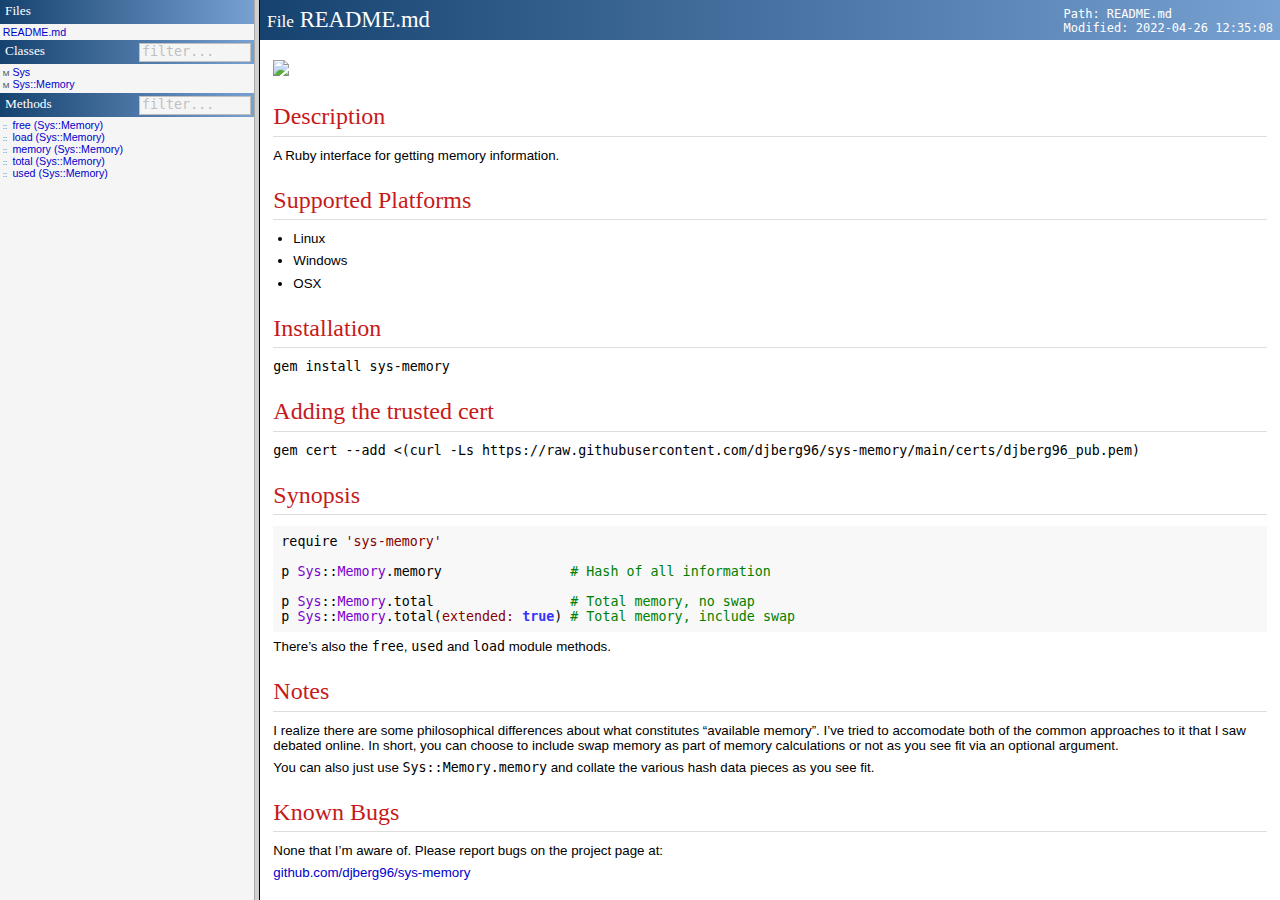
<file: html/index.html>
<!DOCTYPE html>
<html lang="en">
<head>
  <meta charset="UTF-8">
  <title>sys-memory</title>
</head>
<frameset cols="20%,*">
  <frame name="indexFrame" src="indexes.html">
  <frame name="mainFrame" src="files/README_md.html">
</frameset>
</html>
</file>
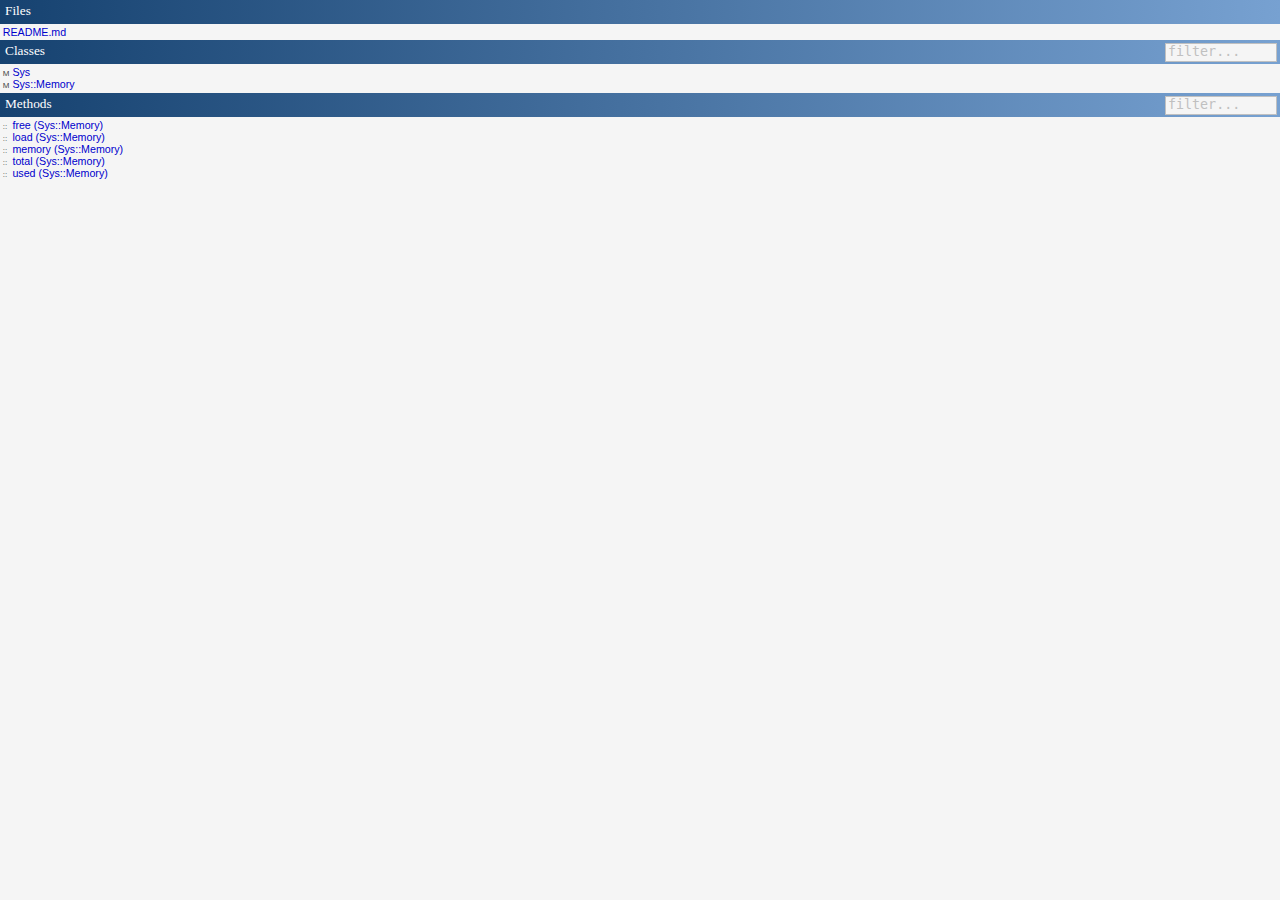
<file: html/indexes.html>
<!DOCTYPE html>
<html lang="en">
<head>
  <meta charset="UTF-8">
  <title>Index of Files,  Classes &amp; Methods in sys-memory</title>
  <link href="rdoc.css" rel="stylesheet">
  <script src="scripts/jquery.js" type="text/javascript"></script>
  <script src="scripts/jquery.quicksearch.js" type="text/javascript"></script>
  <script src="scripts/indexFrame.js" type="text/javascript"></script>
  <base target="mainFrame">
</head>
<body class="index">
  <div id="file-index">
    <div class="title">Files</div>
    <div class="entries">
    
      <p><a href="files/README_md.html">README.md</a></p>
    
    </div>
  </div>
  <div id="class-index">
    <div class="title">
      <span class="text">Classes </span><input type="text" value="" class="search-field">
    </div>
    <div class="entries">
      <p class="module">
        <span class="type">M</span><a href="classes/Sys.html">Sys</a>
      </p>
    
      <p class="module">
        <span class="type">M</span><a href="classes/Sys/Memory.html">Sys::Memory</a>
      </p>
    </div>
  </div>

  <div id="method-index">
    <div class="title">
      <span class="text">Methods </span><input type="text" value="" class="search-field">
    </div>
    <div class="entries">
    
      
      <p><span class="type">::</span><a href="classes/Sys/Memory.html#method-c-free">free (Sys::Memory)</a></p>
    
      
      <p><span class="type">::</span><a href="classes/Sys/Memory.html#method-c-load">load (Sys::Memory)</a></p>
    
      
      <p><span class="type">::</span><a href="classes/Sys/Memory.html#method-c-memory">memory (Sys::Memory)</a></p>
    
      
      <p><span class="type">::</span><a href="classes/Sys/Memory.html#method-c-total">total (Sys::Memory)</a></p>
    
      
      <p><span class="type">::</span><a href="classes/Sys/Memory.html#method-c-used">used (Sys::Memory)</a></p>
    
    </div>
  </div>

</body>
</html>
</file>
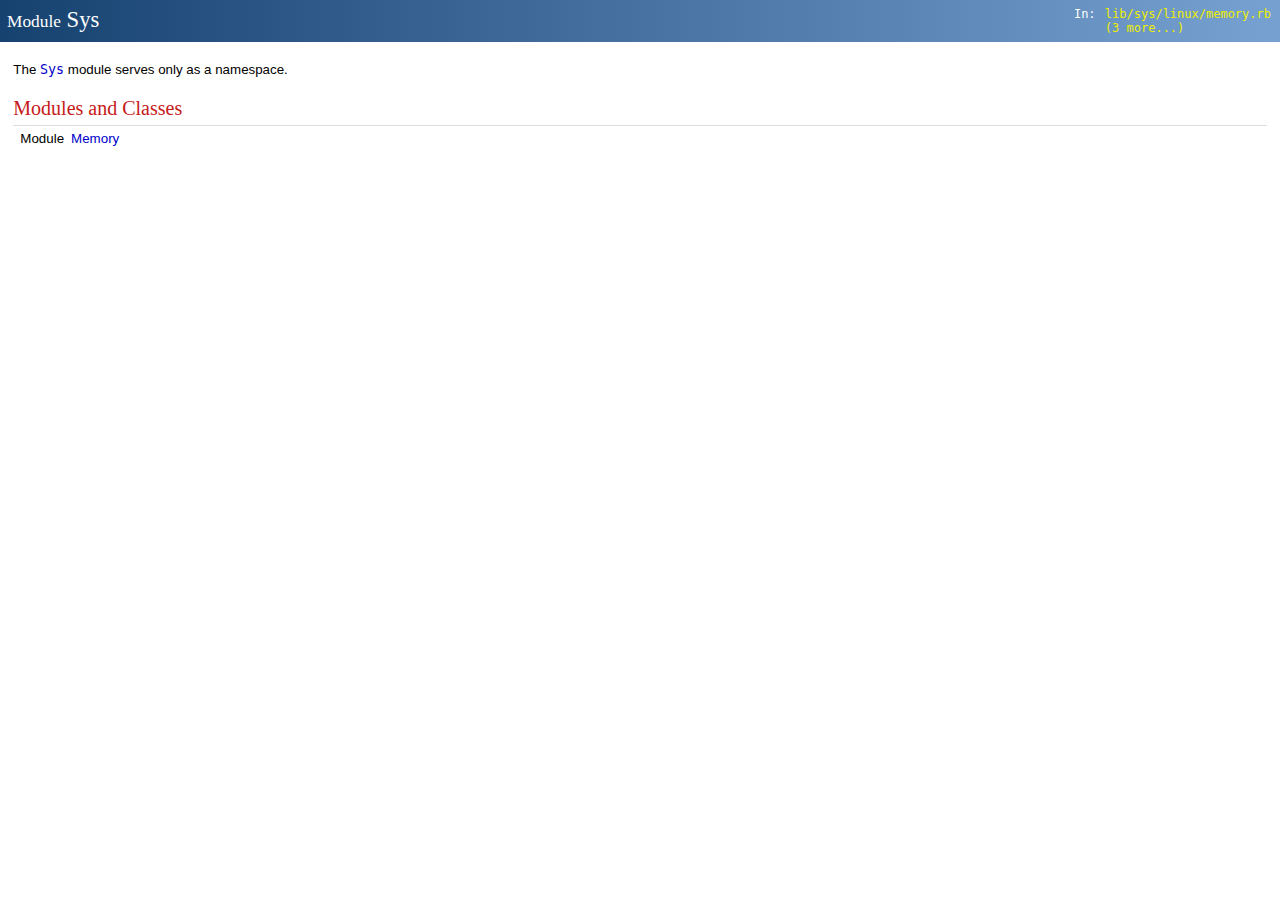
<file: html/classes/Sys.html>
<!DOCTYPE html>
<html lang="en">
<head>
  <meta charset="UTF-8">
  <title>Module Sys</title>
  <link href="../rdoc.css" rel="stylesheet">
  <script src="../scripts/jquery.js" type="text/javascript"></script>
  <script src="../scripts/mainFrame.js" type="text/javascript"></script>
</head>
<body>

<div id="header">
  <p class="header-title">
    <span class="prefix">Module</span><span class="name"> Sys</span>
  </p>
  
  <p id="file-info">
  
    <span class="displayed">
      <span class="in-files">In:</span>
      <span class="first-files">
        <a href="../files/lib/sys/linux/memory_rb.html">lib/sys/linux/memory.rb</a><br>
        <a href="#" id="show-all-files">(3 more...)</a>
      </span>
    </span>
    <span class="hidden">
      <span class="in-files">In:</span>
      <span class="first-files">
        <a href="#">lib/sys/linux/memory.rb</a><br>
        <a href="#" id="show-all-files">(3 more...)</a>
      </span>
    </span>
    <br>
    <span id="all-files">
    
      <a href="../files/lib/sys/osx/memory_rb.html">lib/sys/osx/memory.rb</a><br>
    
      <a href="../files/lib/sys/version_rb.html">lib/sys/version.rb</a><br>
    
      <a href="../files/lib/sys/windows/memory_rb.html">lib/sys/windows/memory.rb</a><br>
    
    </span>
  
  </p>
</div>

<div id="documentation">

<p>The <a href="Sys.html"><code>Sys</code></a> module serves only as a namespace.</p>

<!-- class/module aliases -->

<!-- list of methods -->

<!-- namespace contents -->
<div id="namespace-list" class="list">
  <h3>Modules and Classes</h3>
  <table class="classes-modules">
  
    <tr>
      <td>Module</td>
      <td><a href="Sys/Memory.html">Memory</a></td>
    </tr>
  
  </table>
</div>

<!-- included modules -->

<!-- constants -->

<!-- external aliases -->

<!-- class/module attributes -->

<!-- instance attributes -->


</div> <!-- #documentation -->

</body>
</html>
</file>
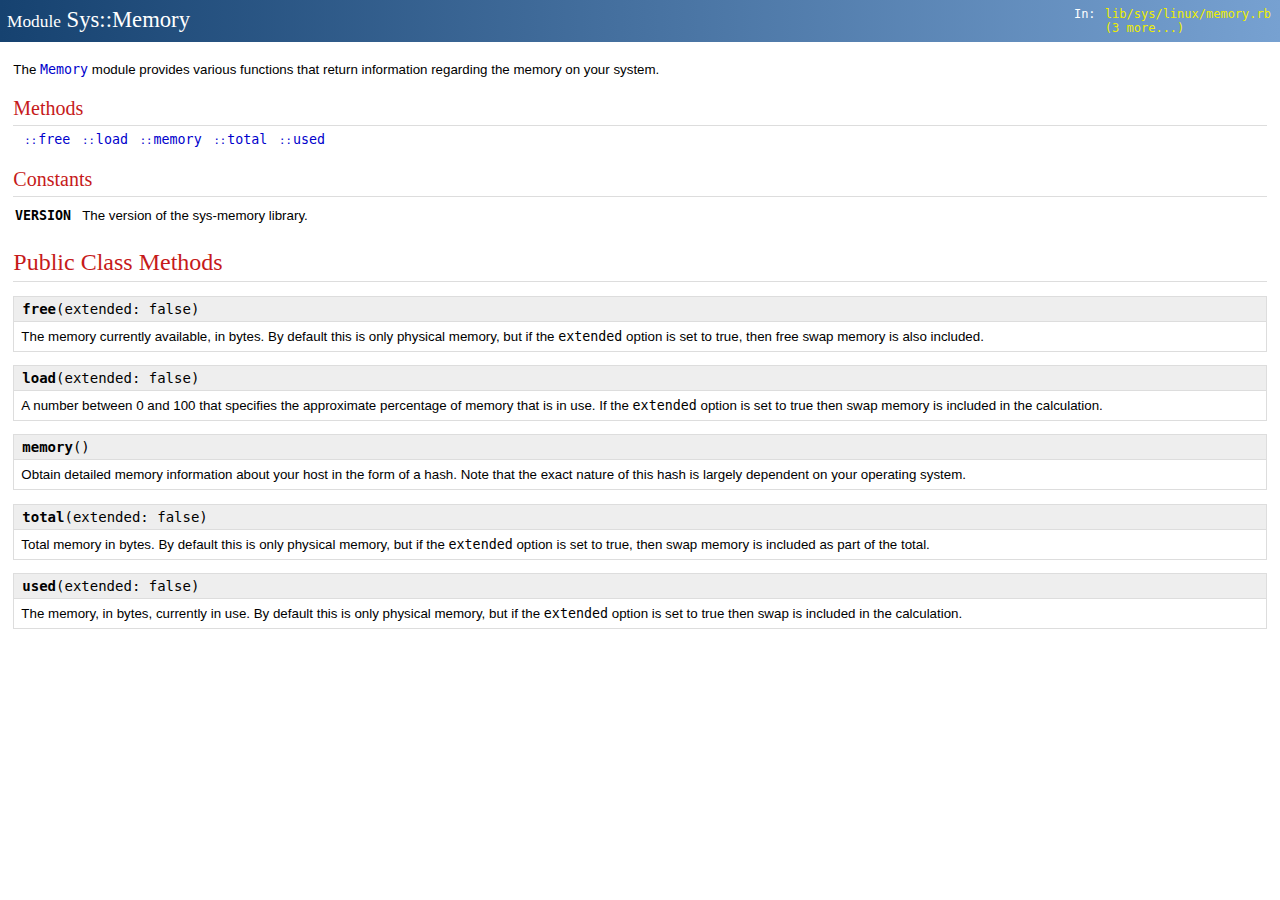
<file: html/classes/Sys/Memory.html>
<!DOCTYPE html>
<html lang="en">
<head>
  <meta charset="UTF-8">
  <title>Module Sys::Memory</title>
  <link href="../../rdoc.css" rel="stylesheet">
  <script src="../../scripts/jquery.js" type="text/javascript"></script>
  <script src="../../scripts/mainFrame.js" type="text/javascript"></script>
</head>
<body>

<div id="header">
  <p class="header-title">
    <span class="prefix">Module</span><span class="name"> Sys::Memory</span>
  </p>
  
  <p id="file-info">
  
    <span class="displayed">
      <span class="in-files">In:</span>
      <span class="first-files">
        <a href="../../files/lib/sys/linux/memory_rb.html">lib/sys/linux/memory.rb</a><br>
        <a href="#" id="show-all-files">(3 more...)</a>
      </span>
    </span>
    <span class="hidden">
      <span class="in-files">In:</span>
      <span class="first-files">
        <a href="#">lib/sys/linux/memory.rb</a><br>
        <a href="#" id="show-all-files">(3 more...)</a>
      </span>
    </span>
    <br>
    <span id="all-files">
    
      <a href="../../files/lib/sys/osx/memory_rb.html">lib/sys/osx/memory.rb</a><br>
    
      <a href="../../files/lib/sys/version_rb.html">lib/sys/version.rb</a><br>
    
      <a href="../../files/lib/sys/windows/memory_rb.html">lib/sys/windows/memory.rb</a><br>
    
    </span>
  
  </p>
</div>

<div id="documentation">

<p>The <a href="Memory.html"><code>Memory</code></a> module provides various functions that return information regarding the memory on your system.</p>

<!-- class/module aliases -->

<!-- list of methods -->
<div id="method-list" class="list">
  <h3>Methods</h3>
  
    <ul>
      
      
      <li><a href="#method-c-free"><span class="type">::</span>free</a></li>
      
      
      <li><a href="#method-c-load"><span class="type">::</span>load</a></li>
      
      
      <li><a href="#method-c-memory"><span class="type">::</span>memory</a></li>
      
      
      <li><a href="#method-c-total"><span class="type">::</span>total</a></li>
      
      
      <li><a href="#method-c-used"><span class="type">::</span>used</a></li>
      
    </ul>
  
  
</div>

<!-- constants -->
<div id="constant-list" class="list">
  <h3>Constants</h3>
  <table>
  
    <tr id="VERSION" class="const-display">
      <td class="const-name"><p>VERSION</p></td>
      <td class="const-desc">
        
          <p>The version of the sys-memory library.</p>
        
      </td>
    <td><p class="click-advice">click to toggle value</p></td>
    </tr>
    <tr class="const-value">
      <td></td>
      <td><pre>&#39;0.1.1&#39;</pre></td>
      <td></td>
    </tr>
  
  </table>
</div>

<!-- external aliases -->

<!-- class/module attributes -->

<!-- instance attributes -->


<h2 id="public-class-methods">Public Class Methods</h2>
  <div id="method-c-free" class="method-detail">
    <div class="method-heading">
    
      <span class="method-name">free</span><span class="method-args">(extended: false)</span>
      
    
    
      <span class="click-advice">click to toggle source</span>
    
    </div>
    <div class="method-description">
      <p>The memory currently available, in bytes. By default this is only physical memory, but if the <code>extended</code> option is set to true, then free swap memory is also included.</p>
      
<pre class="method-source-code"><span class="ruby-comment"># File lib/sys/linux/memory.rb, line 42</span>
<span class="ruby-keyword">def</span> <span class="ruby-identifier ruby-title">free</span>(<span class="ruby-value">extended:</span> <span class="ruby-keyword">false</span>)
  <span class="ruby-identifier">hash</span> = <span class="ruby-identifier">memory</span>
  <span class="ruby-identifier">extended</span> <span class="ruby-operator">?</span> (<span class="ruby-identifier">hash</span>[<span class="ruby-string">&#39;MemFree&#39;</span>] <span class="ruby-operator">+</span> <span class="ruby-identifier">hash</span>[<span class="ruby-string">&#39;SwapFree&#39;</span>]) <span class="ruby-operator">*</span> <span class="ruby-value">1024</span> <span class="ruby-operator">:</span> <span class="ruby-identifier">hash</span>[<span class="ruby-string">&#39;MemFree&#39;</span>] <span class="ruby-operator">*</span> <span class="ruby-value">1024</span>
<span class="ruby-keyword">end</span></pre>
      
    </div>

  </div> <!-- #method-c-free -->
  <div id="method-c-load" class="method-detail">
    <div class="method-heading">
    
      <span class="method-name">load</span><span class="method-args">(extended: false)</span>
      
    
    
      <span class="click-advice">click to toggle source</span>
    
    </div>
    <div class="method-description">
      <p>A number between 0 and 100 that specifies the approximate percentage of memory that is in use. If the <code>extended</code> option is set to true then swap memory is included in the calculation.</p>
      
<pre class="method-source-code"><span class="ruby-comment"># File lib/sys/linux/memory.rb, line 60</span>
<span class="ruby-keyword">def</span> <span class="ruby-identifier ruby-title">load</span>(<span class="ruby-value">extended:</span> <span class="ruby-keyword">false</span>)
  (<span class="ruby-identifier">used</span>(<span class="ruby-value">extended:</span> <span class="ruby-identifier">extended</span>) <span class="ruby-operator">/</span> <span class="ruby-identifier">total</span>(<span class="ruby-value">extended:</span> <span class="ruby-identifier">extended</span>).<span class="ruby-identifier">to_f</span>).<span class="ruby-identifier">round</span>(<span class="ruby-value">2</span>) <span class="ruby-operator">*</span> <span class="ruby-value">100</span>
<span class="ruby-keyword">end</span></pre>
      
    </div>

  </div> <!-- #method-c-load -->
  <div id="method-c-memory" class="method-detail">
    <div class="method-heading">
    
      <span class="method-name">memory</span><span class="method-args">()</span>
      
    
    
      <span class="click-advice">click to toggle source</span>
    
    </div>
    <div class="method-description">
      <p>Obtain detailed memory information about your host in the form of a hash. Note that the exact nature of this hash is largely dependent on your operating system.</p>
      
<pre class="method-source-code"><span class="ruby-comment"># File lib/sys/linux/memory.rb, line 18</span>
<span class="ruby-keyword">def</span> <span class="ruby-identifier ruby-title">memory</span>
  <span class="ruby-identifier">hash</span> = {}

  <span class="ruby-constant">File</span>.<span class="ruby-identifier">foreach</span>(<span class="ruby-constant">MEMORY_FILE</span>) <span class="ruby-keyword">do</span> <span class="ruby-operator">|</span><span class="ruby-identifier">line</span><span class="ruby-operator">|</span>
    <span class="ruby-identifier">key</span>, <span class="ruby-identifier">value</span> = <span class="ruby-constant">MEMINFO_REGEX</span>.<span class="ruby-identifier">match</span>(<span class="ruby-identifier">line</span>.<span class="ruby-identifier">chomp</span>).<span class="ruby-identifier">captures</span>
    <span class="ruby-identifier">hash</span>[<span class="ruby-identifier">key</span>] = <span class="ruby-identifier">value</span>.<span class="ruby-identifier">to_i</span>
  <span class="ruby-keyword">end</span>

  <span class="ruby-identifier">hash</span>
<span class="ruby-keyword">end</span></pre>
      
    </div>

  </div> <!-- #method-c-memory -->
  <div id="method-c-total" class="method-detail">
    <div class="method-heading">
    
      <span class="method-name">total</span><span class="method-args">(extended: false)</span>
      
    
    
      <span class="click-advice">click to toggle source</span>
    
    </div>
    <div class="method-description">
      <p>Total memory in bytes. By default this is only physical memory, but if the <code>extended</code> option is set to true, then swap memory is included as part of the total.</p>
      
<pre class="method-source-code"><span class="ruby-comment"># File lib/sys/linux/memory.rb, line 33</span>
<span class="ruby-keyword">def</span> <span class="ruby-identifier ruby-title">total</span>(<span class="ruby-value">extended:</span> <span class="ruby-keyword">false</span>)
  <span class="ruby-identifier">hash</span> = <span class="ruby-identifier">memory</span>
  <span class="ruby-identifier">extended</span> <span class="ruby-operator">?</span> (<span class="ruby-identifier">hash</span>[<span class="ruby-string">&#39;MemTotal&#39;</span>] <span class="ruby-operator">+</span> <span class="ruby-identifier">hash</span>[<span class="ruby-string">&#39;SwapTotal&#39;</span>]) <span class="ruby-operator">*</span> <span class="ruby-value">1024</span> <span class="ruby-operator">:</span> <span class="ruby-identifier">hash</span>[<span class="ruby-string">&#39;MemTotal&#39;</span>] <span class="ruby-operator">*</span> <span class="ruby-value">1024</span>
<span class="ruby-keyword">end</span></pre>
      
    </div>

  </div> <!-- #method-c-total -->
  <div id="method-c-used" class="method-detail">
    <div class="method-heading">
    
      <span class="method-name">used</span><span class="method-args">(extended: false)</span>
      
    
    
      <span class="click-advice">click to toggle source</span>
    
    </div>
    <div class="method-description">
      <p>The memory, in bytes, currently in use. By default this is only physical memory, but if the <code>extended</code> option is set to true then swap is included in the calculation.</p>
      
<pre class="method-source-code"><span class="ruby-comment"># File lib/sys/linux/memory.rb, line 51</span>
<span class="ruby-keyword">def</span> <span class="ruby-identifier ruby-title">used</span>(<span class="ruby-value">extended:</span> <span class="ruby-keyword">false</span>)
  <span class="ruby-identifier">hash</span> = <span class="ruby-identifier">memory</span>
  (<span class="ruby-identifier">total</span>(<span class="ruby-value">extended:</span> <span class="ruby-identifier">extended</span>) <span class="ruby-operator">-</span> <span class="ruby-identifier">free</span>(<span class="ruby-value">extended:</span> <span class="ruby-identifier">extended</span>) <span class="ruby-operator">-</span> <span class="ruby-identifier">hash</span>[<span class="ruby-string">&#39;Buffers&#39;</span>] <span class="ruby-operator">-</span> <span class="ruby-identifier">hash</span>[<span class="ruby-string">&#39;Cached&#39;</span>] <span class="ruby-operator">-</span> <span class="ruby-identifier">hash</span>[<span class="ruby-string">&#39;Slab&#39;</span>]) <span class="ruby-operator">*</span> <span class="ruby-value">1024</span>
<span class="ruby-keyword">end</span></pre>
      
    </div>

  </div> <!-- #method-c-used -->

</div> <!-- #documentation -->

</body>
</html>
</file>
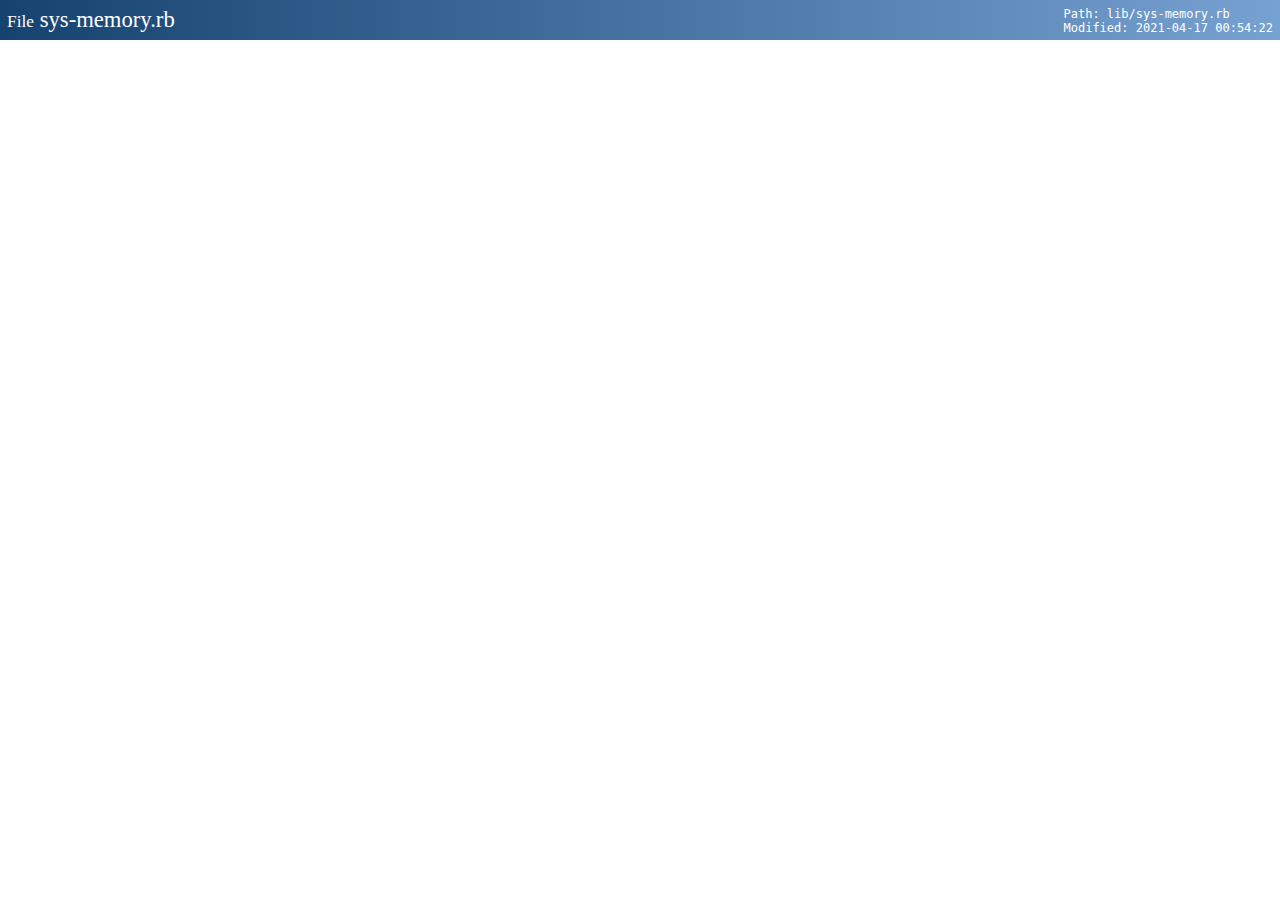
<file: html/files/lib/sys-memory_rb.html>
<!DOCTYPE html>
<html lang="en">
<head>
  <meta charset="UTF-8">
  <title>File sys-memory.rb</title>
  <link href="../../rdoc.css" rel="stylesheet">
  <script src="../../scripts/jquery.js" type="text/javascript"></script>
  <script src="../../scripts/mainFrame.js" type="text/javascript"></script>
</head>
<body>
<div id="header">
  <p class="header-title"><span class="prefix">File</span><span class="name"> sys-memory.rb</span></p>
  <p id="file-info">
    <span class="displayed">
      Path: lib/sys-memory.rb<br>
      Modified: 2021-04-17 00:54:22
    </span>
  </p>
</div>
<div id="documentation">
  
  <div id="file-details" class="list">
  
  
  
  </div>
</div>
</body>
</html>
</file>
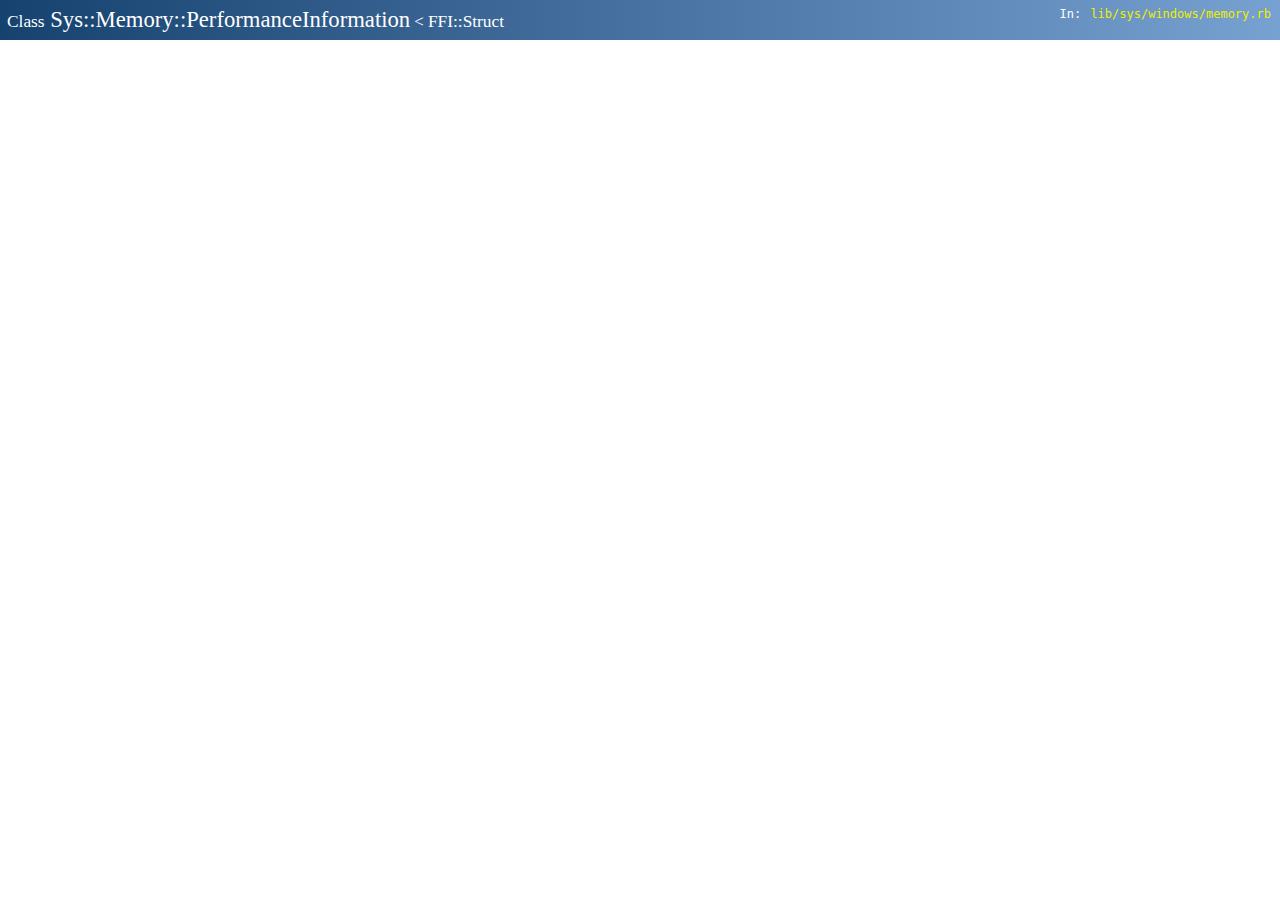
<file: html/classes/Sys/Memory/PerformanceInformation.html>
<!DOCTYPE html>
<html lang="en">
<head>
  <meta charset="UTF-8">
  <title>Class Sys::Memory::PerformanceInformation</title>
  <link href="../../../rdoc.css" rel="stylesheet">
  <script src="../../../scripts/jquery.js" type="text/javascript"></script>
  <script src="../../../scripts/mainFrame.js" type="text/javascript"></script>
</head>
<body>

<div id="header">
  <p class="header-title">
    <span class="prefix">Class</span><span class="name"> Sys::Memory::PerformanceInformation</span>
  </p>
  
    <p class="header-title">
    
      <span class="parent"> &lt; FFI::Struct</span>
    
    </p>
  
  <p id="file-info">
  
    <span class="displayed">
      <span class="in-files">In:</span>
      <span class="first-files">
      
        <a href="../../../files/lib/sys/windows/memory_rb.html">lib/sys/windows/memory.rb</a><br>
      
      </span>
    </span>
    <span class="hidden">
      <span class="in-files">In:</span>
      <span class="first-files">
      
        <a href="#">lib/sys/windows/memory.rb</a><br>
      
      </span>
    </span>
  
  </p>
</div>

<div id="documentation">


<!-- class/module aliases -->

<!-- list of methods -->

<!-- namespace contents -->

<!-- included modules -->

<!-- constants -->

<!-- external aliases -->

<!-- class/module attributes -->

<!-- instance attributes -->


</div> <!-- #documentation -->

</body>
</html>
</file>
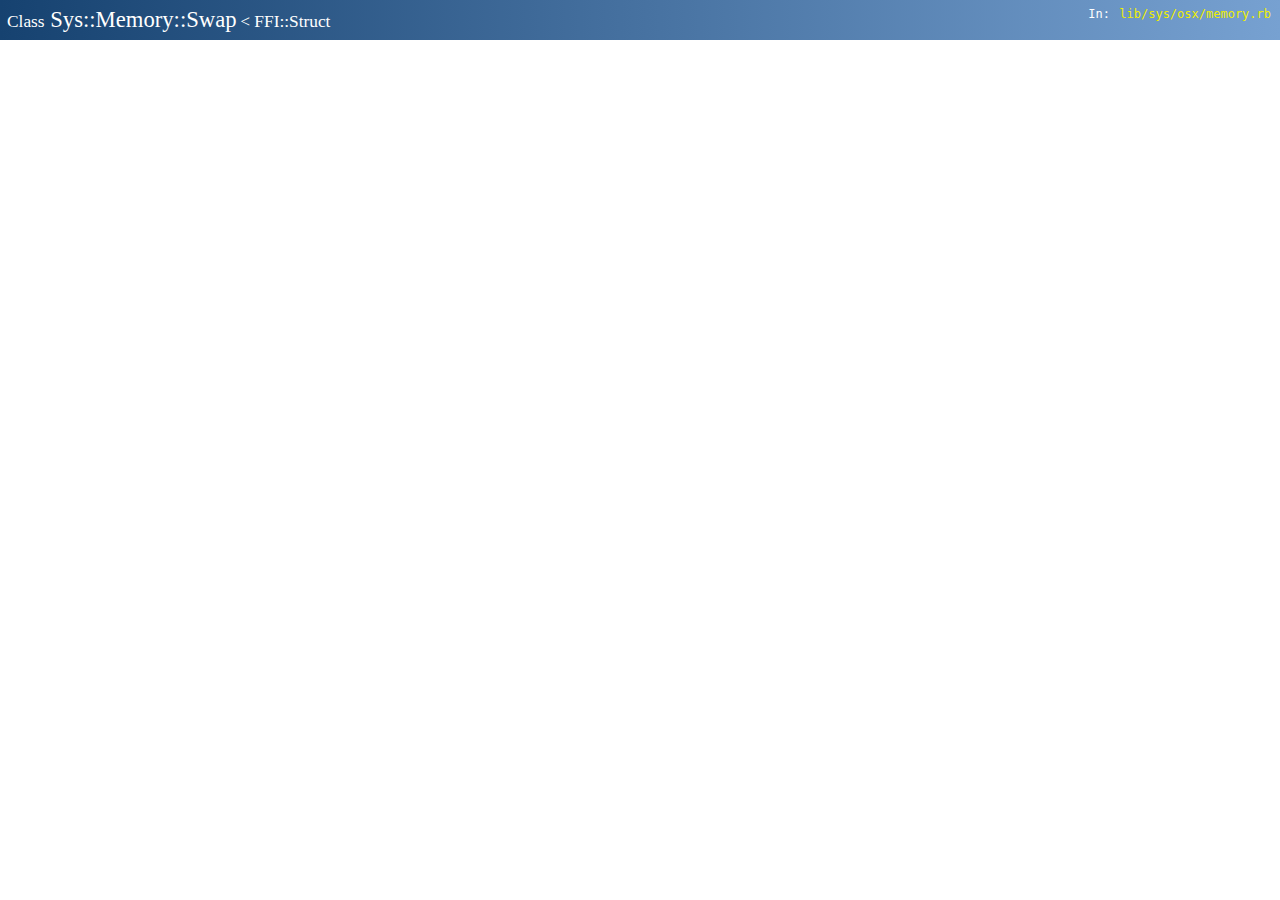
<file: html/classes/Sys/Memory/Swap.html>
<!DOCTYPE html>
<html lang="en">
<head>
  <meta charset="UTF-8">
  <title>Class Sys::Memory::Swap</title>
  <link href="../../../rdoc.css" rel="stylesheet">
  <script src="../../../scripts/jquery.js" type="text/javascript"></script>
  <script src="../../../scripts/mainFrame.js" type="text/javascript"></script>
</head>
<body>

<div id="header">
  <p class="header-title">
    <span class="prefix">Class</span><span class="name"> Sys::Memory::Swap</span>
  </p>
  
    <p class="header-title">
    
      <span class="parent"> &lt; FFI::Struct</span>
    
    </p>
  
  <p id="file-info">
  
    <span class="displayed">
      <span class="in-files">In:</span>
      <span class="first-files">
      
        <a href="../../../files/lib/sys/osx/memory_rb.html">lib/sys/osx/memory.rb</a><br>
      
      </span>
    </span>
    <span class="hidden">
      <span class="in-files">In:</span>
      <span class="first-files">
      
        <a href="#">lib/sys/osx/memory.rb</a><br>
      
      </span>
    </span>
  
  </p>
</div>

<div id="documentation">


<!-- class/module aliases -->

<!-- list of methods -->

<!-- namespace contents -->

<!-- included modules -->

<!-- constants -->

<!-- external aliases -->

<!-- class/module attributes -->

<!-- instance attributes -->


</div> <!-- #documentation -->

</body>
</html>
</file>
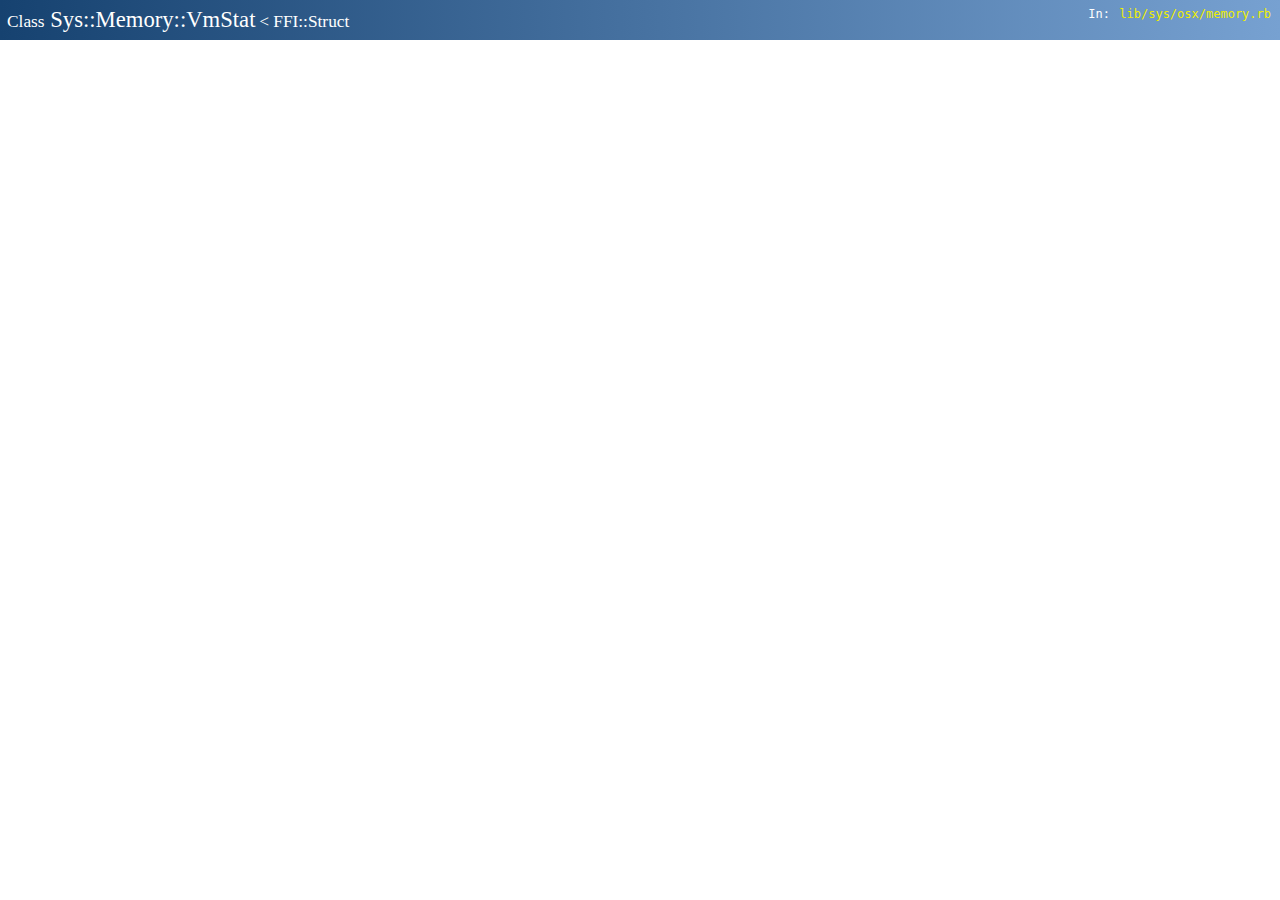
<file: html/classes/Sys/Memory/VmStat.html>
<!DOCTYPE html>
<html lang="en">
<head>
  <meta charset="UTF-8">
  <title>Class Sys::Memory::VmStat</title>
  <link href="../../../rdoc.css" rel="stylesheet">
  <script src="../../../scripts/jquery.js" type="text/javascript"></script>
  <script src="../../../scripts/mainFrame.js" type="text/javascript"></script>
</head>
<body>

<div id="header">
  <p class="header-title">
    <span class="prefix">Class</span><span class="name"> Sys::Memory::VmStat</span>
  </p>
  
    <p class="header-title">
    
      <span class="parent"> &lt; FFI::Struct</span>
    
    </p>
  
  <p id="file-info">
  
    <span class="displayed">
      <span class="in-files">In:</span>
      <span class="first-files">
      
        <a href="../../../files/lib/sys/osx/memory_rb.html">lib/sys/osx/memory.rb</a><br>
      
      </span>
    </span>
    <span class="hidden">
      <span class="in-files">In:</span>
      <span class="first-files">
      
        <a href="#">lib/sys/osx/memory.rb</a><br>
      
      </span>
    </span>
  
  </p>
</div>

<div id="documentation">


<!-- class/module aliases -->

<!-- list of methods -->

<!-- namespace contents -->

<!-- included modules -->

<!-- constants -->

<!-- external aliases -->

<!-- class/module attributes -->

<!-- instance attributes -->


</div> <!-- #documentation -->

</body>
</html>
</file>
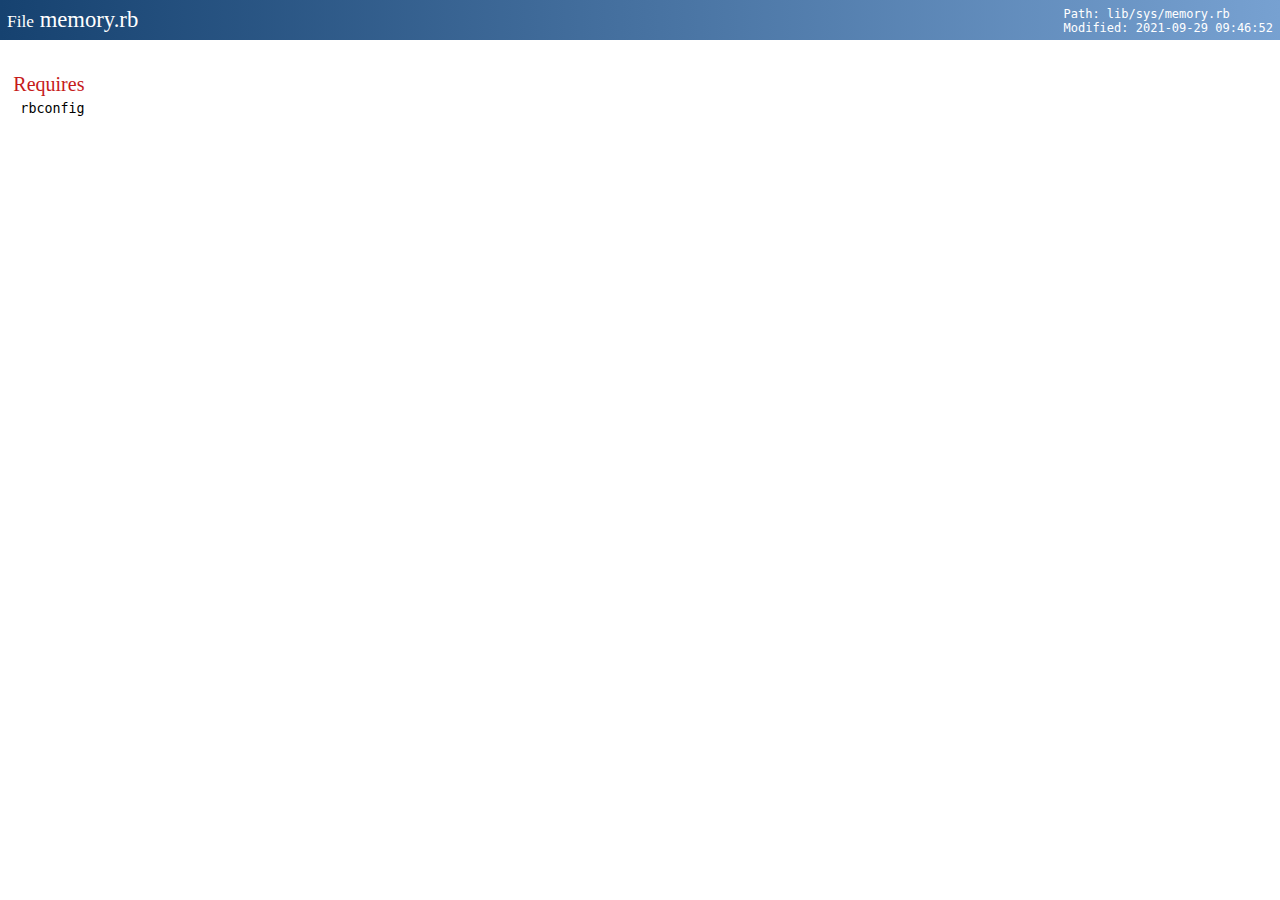
<file: html/files/lib/sys/memory_rb.html>
<!DOCTYPE html>
<html lang="en">
<head>
  <meta charset="UTF-8">
  <title>File memory.rb</title>
  <link href="../../../rdoc.css" rel="stylesheet">
  <script src="../../../scripts/jquery.js" type="text/javascript"></script>
  <script src="../../../scripts/mainFrame.js" type="text/javascript"></script>
</head>
<body>
<div id="header">
  <p class="header-title"><span class="prefix">File</span><span class="name"> memory.rb</span></p>
  <p id="file-info">
    <span class="displayed">
      Path: lib/sys/memory.rb<br>
      Modified: 2021-09-29 09:46:52
    </span>
  </p>
</div>
<div id="documentation">
  
  <div id="file-details" class="list">
  
    <h3>Requires</h3>
    <ul>
    
      <li>rbconfig</li>
    
    </ul>
  
  
  
  </div>
</div>
</body>
</html>
</file>
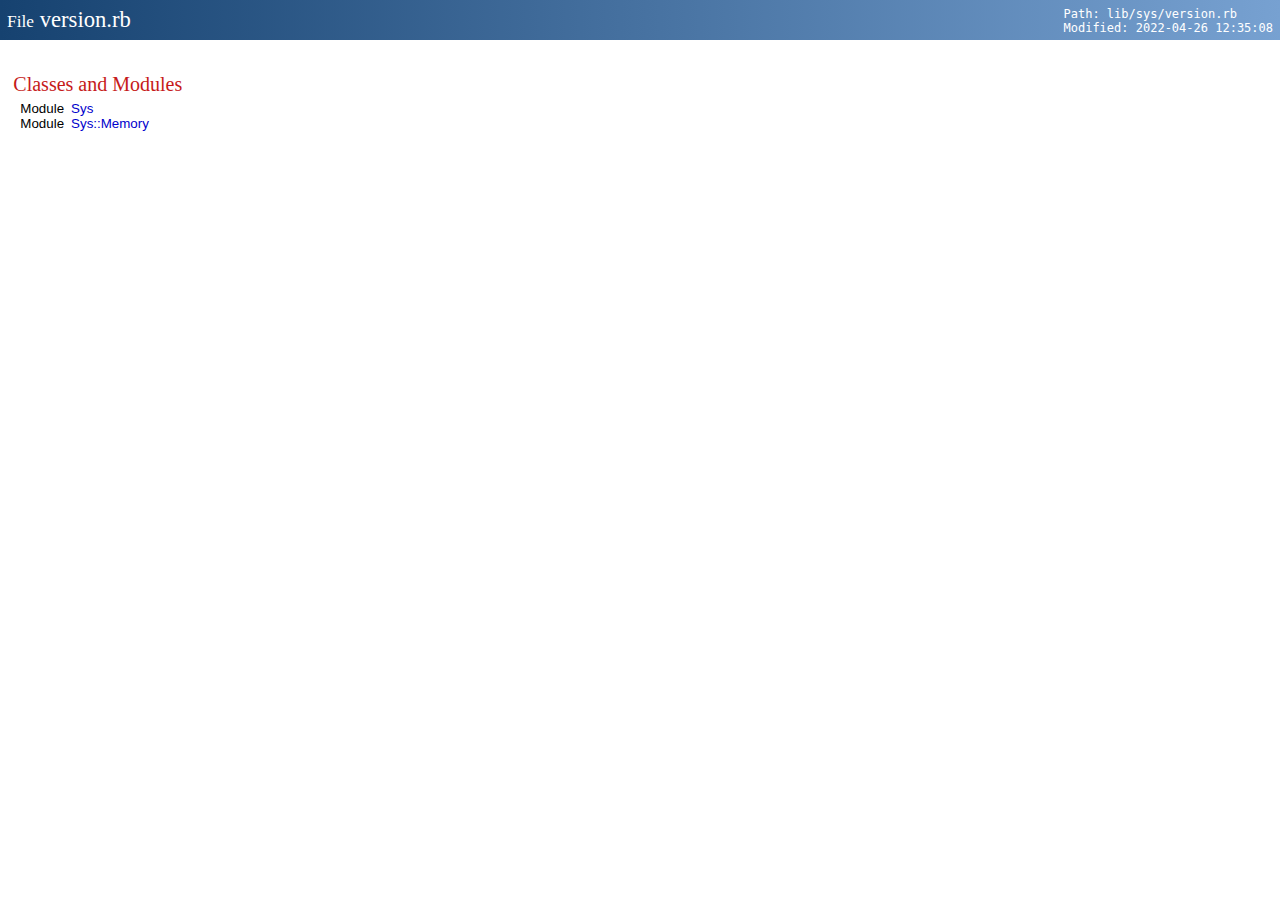
<file: html/files/lib/sys/version_rb.html>
<!DOCTYPE html>
<html lang="en">
<head>
  <meta charset="UTF-8">
  <title>File version.rb</title>
  <link href="../../../rdoc.css" rel="stylesheet">
  <script src="../../../scripts/jquery.js" type="text/javascript"></script>
  <script src="../../../scripts/mainFrame.js" type="text/javascript"></script>
</head>
<body>
<div id="header">
  <p class="header-title"><span class="prefix">File</span><span class="name"> version.rb</span></p>
  <p id="file-info">
    <span class="displayed">
      Path: lib/sys/version.rb<br>
      Modified: 2022-04-26 12:35:08
    </span>
  </p>
</div>
<div id="documentation">
  
  <div id="file-details" class="list">
  
  
    <h3>Classes and Modules</h3>
    <table class="classes-modules">
    
      <tr>
        <td>Module</td>
        <td><a href="../../../classes/Sys.html">Sys</a></td>
      </tr>
    
      <tr>
        <td>Module</td>
        <td><a href="../../../classes/Sys/Memory.html">Sys::Memory</a></td>
      </tr>
    
    </table>
  
  
  </div>
</div>
</body>
</html>
</file>
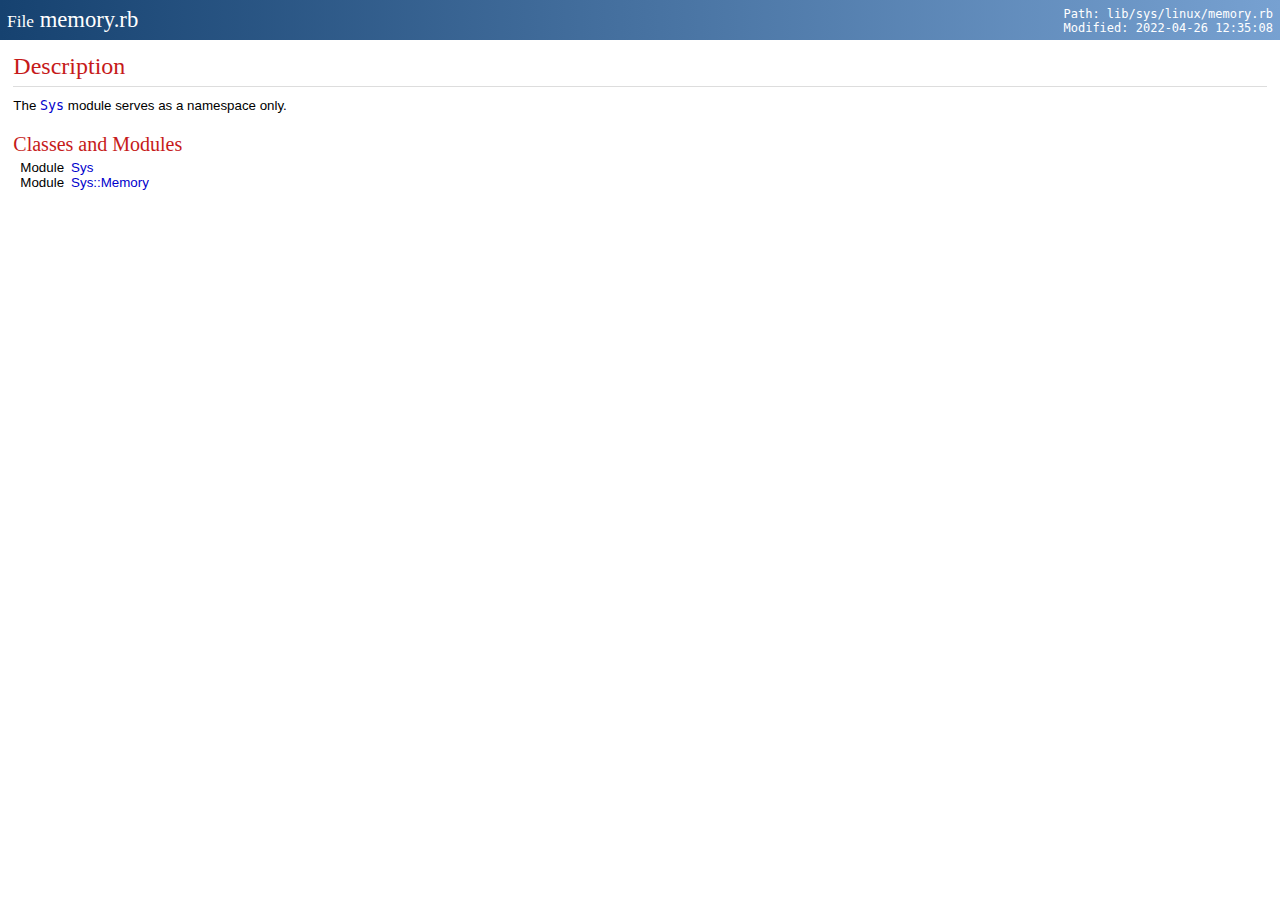
<file: html/files/lib/sys/linux/memory_rb.html>
<!DOCTYPE html>
<html lang="en">
<head>
  <meta charset="UTF-8">
  <title>File memory.rb</title>
  <link href="../../../../rdoc.css" rel="stylesheet">
  <script src="../../../../scripts/jquery.js" type="text/javascript"></script>
  <script src="../../../../scripts/mainFrame.js" type="text/javascript"></script>
</head>
<body>
<div id="header">
  <p class="header-title"><span class="prefix">File</span><span class="name"> memory.rb</span></p>
  <p id="file-info">
    <span class="displayed">
      Path: lib/sys/linux/memory.rb<br>
      Modified: 2022-04-26 12:35:08
    </span>
  </p>
</div>
<div id="documentation">
  
    
      <h2>Description</h2>
    
    
<p>The <a href="../../../../classes/Sys.html"><code>Sys</code></a> module serves as a namespace only.</p>

  
  <div id="file-details" class="list">
  
  
    <h3>Classes and Modules</h3>
    <table class="classes-modules">
    
      <tr>
        <td>Module</td>
        <td><a href="../../../../classes/Sys.html">Sys</a></td>
      </tr>
    
      <tr>
        <td>Module</td>
        <td><a href="../../../../classes/Sys/Memory.html">Sys::Memory</a></td>
      </tr>
    
    </table>
  
  
  </div>
</div>
</body>
</html>
</file>
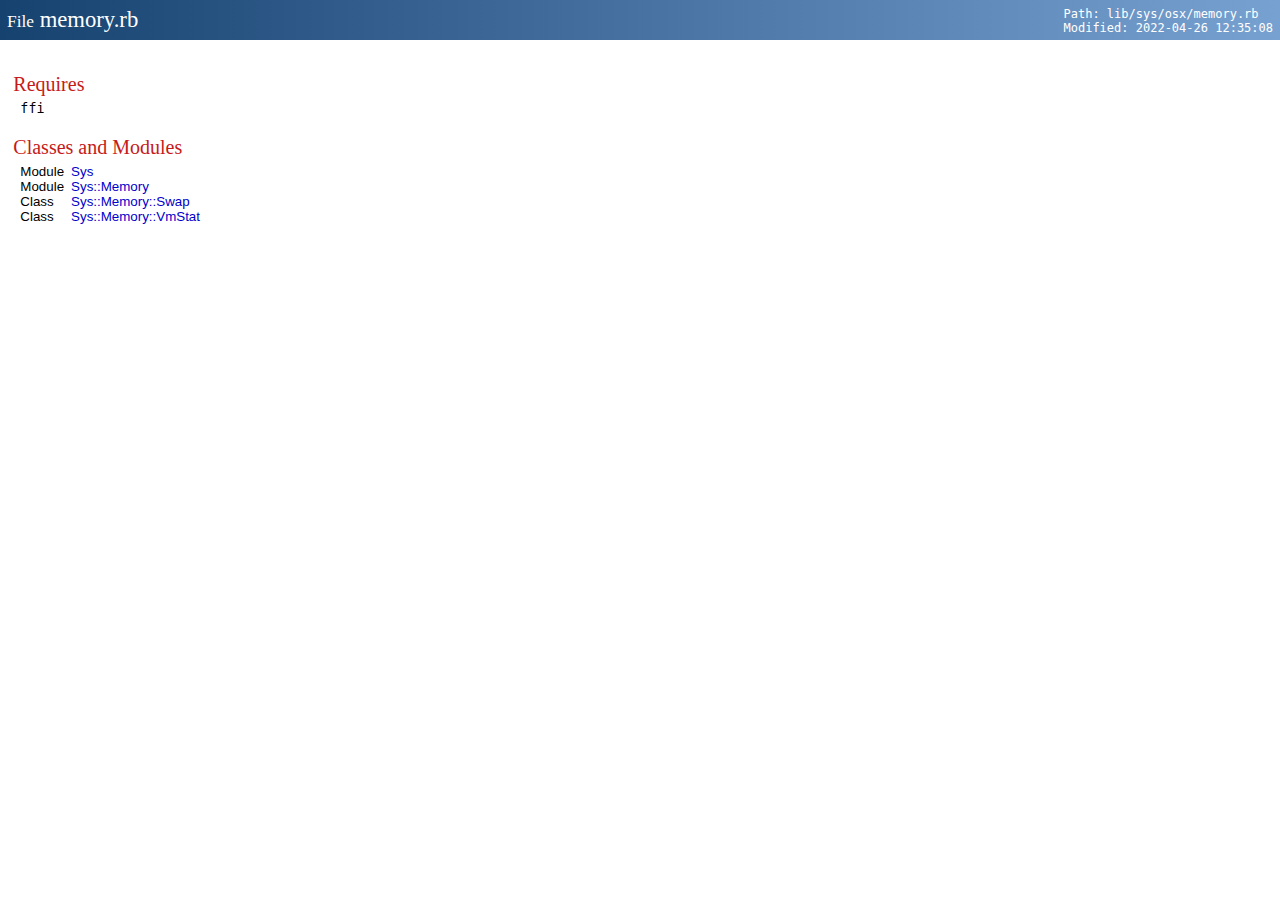
<file: html/files/lib/sys/osx/memory_rb.html>
<!DOCTYPE html>
<html lang="en">
<head>
  <meta charset="UTF-8">
  <title>File memory.rb</title>
  <link href="../../../../rdoc.css" rel="stylesheet">
  <script src="../../../../scripts/jquery.js" type="text/javascript"></script>
  <script src="../../../../scripts/mainFrame.js" type="text/javascript"></script>
</head>
<body>
<div id="header">
  <p class="header-title"><span class="prefix">File</span><span class="name"> memory.rb</span></p>
  <p id="file-info">
    <span class="displayed">
      Path: lib/sys/osx/memory.rb<br>
      Modified: 2022-04-26 12:35:08
    </span>
  </p>
</div>
<div id="documentation">
  
  <div id="file-details" class="list">
  
    <h3>Requires</h3>
    <ul>
    
      <li>ffi</li>
    
    </ul>
  
  
    <h3>Classes and Modules</h3>
    <table class="classes-modules">
    
      <tr>
        <td>Module</td>
        <td><a href="../../../../classes/Sys.html">Sys</a></td>
      </tr>
    
      <tr>
        <td>Module</td>
        <td><a href="../../../../classes/Sys/Memory.html">Sys::Memory</a></td>
      </tr>
    
      <tr>
        <td>Class</td>
        <td><a href="../../../../classes/Sys/Memory/Swap.html">Sys::Memory::Swap</a></td>
      </tr>
    
      <tr>
        <td>Class</td>
        <td><a href="../../../../classes/Sys/Memory/VmStat.html">Sys::Memory::VmStat</a></td>
      </tr>
    
    </table>
  
  
  </div>
</div>
</body>
</html>
</file>
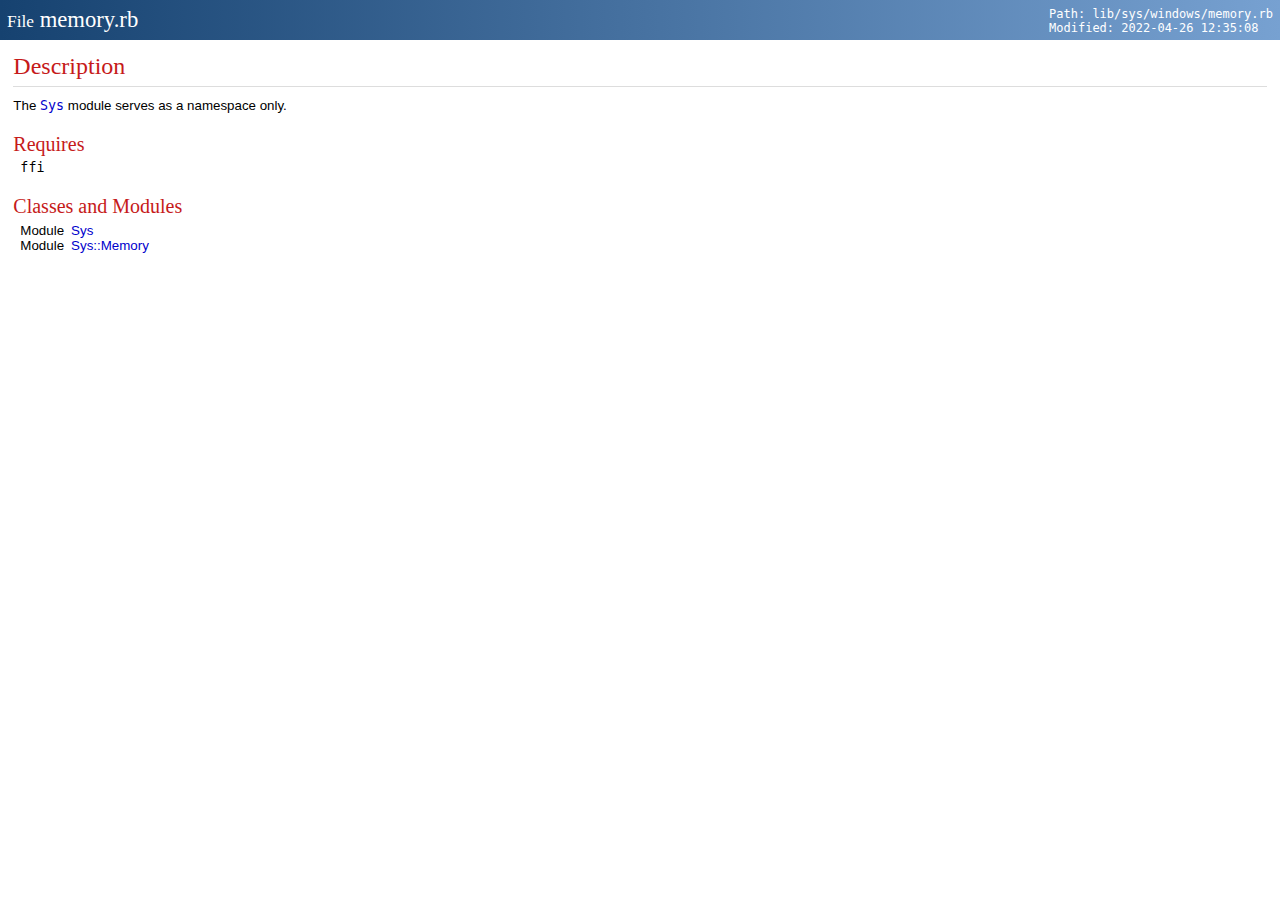
<file: html/files/lib/sys/windows/memory_rb.html>
<!DOCTYPE html>
<html lang="en">
<head>
  <meta charset="UTF-8">
  <title>File memory.rb</title>
  <link href="../../../../rdoc.css" rel="stylesheet">
  <script src="../../../../scripts/jquery.js" type="text/javascript"></script>
  <script src="../../../../scripts/mainFrame.js" type="text/javascript"></script>
</head>
<body>
<div id="header">
  <p class="header-title"><span class="prefix">File</span><span class="name"> memory.rb</span></p>
  <p id="file-info">
    <span class="displayed">
      Path: lib/sys/windows/memory.rb<br>
      Modified: 2022-04-26 12:35:08
    </span>
  </p>
</div>
<div id="documentation">
  
    
      <h2>Description</h2>
    
    
<p>The <a href="../../../../classes/Sys.html"><code>Sys</code></a> module serves as a namespace only.</p>

  
  <div id="file-details" class="list">
  
    <h3>Requires</h3>
    <ul>
    
      <li>ffi</li>
    
    </ul>
  
  
    <h3>Classes and Modules</h3>
    <table class="classes-modules">
      <tr>
        <td>Module</td>
        <td><a href="../../../../classes/Sys.html">Sys</a></td>
      </tr>
    
      <tr>
        <td>Module</td>
        <td><a href="../../../../classes/Sys/Memory.html">Sys::Memory</a></td>
      </tr>
    </table>
  
  
  </div>
</div>
</body>
</html>
</file>
<file: html/rdoc.css>
/*
 * ===============
 *  General reset
 * ===============
 */

* { padding: 0; margin: 0; }

body {
  font-family: Verdana, Geneva, Arial, Helvetica, sans-serif;
  background-color: white;
  color: black;
  font-size: 10pt;
}

pre, p, h1, h2, h3, h4, h5, h6, ul, ol, dl {
  margin-top: 1ex;
}

td {
  vertical-align: baseline;
  padding-right: 1ex;
}

ul { margin-left: 1.5em; }
li { margin-top: 0.5ex; }

ol { margin-left: 2em; }
ol li { margin-top: 1em; }

/* label lists: classic DT/DD */

.label-list dt {
  margin-top: 1ex;
  font-weight: bold;
}
.label-list dt code { font-size: 100%; }
.label-list dd { margin-left: 2em; }

/* note lists: DT and DD on same row, no space between rows */

dl.note-list {
  display: grid;
  grid-template-columns: max-content auto;
  margin-left: 1ex;
}
dl.note-list dt { grid-column-start: 1; }
dl.note-list dd { grid-column-start: 2; margin-left: 2ex; }
dl.note-list dd p { margin-top: 0; }
dl.note-list dd pre {
  margin-top: 2px;
  padding-top: 0.5ex;
  padding-bottom: 0.5ex;
}

table {
  border-collapse: collapse;
  margin-top: 1ex;
}

td p {
  margin-top: 0.5ex;
}

hr {
  margin-top: 1ex;
  border: 0;
  height: 2px;
  color: silver;
  background-color: silver;
}

a {
  color: #00C; /* less aggressive than pure blue */
  text-decoration: none;
}

a:hover {
  background-color: #ffa; /* pale yellow */
  padding-bottom: 2px;
}

.nodoc a {
  color: #555;
}

/* banner colors */

#header, .index .title {
  color: white;
  background-color: #275382;
  background: -moz-linear-gradient(left,  #164270,  #77a1d1); /* firefox 3.6+ */
  background: -webkit-gradient(linear, left top, right top, from(#164270), to(#77a1d1)); /* webkit browsers */
  filter: progid:DXImageTransform.Microsoft.gradient(GradientType=1, StartColorStr='#164270', EndColorStr='#77a1d1'); /* IE */
}

/*
 * =============
 *  Index files
 * =============
 */

.index p, .index ul {
  margin: 0;
  padding: 0;
}

body.index {
  background-color: #f5f5f5;  /* very pale grey */
}

.index .title {
  padding: 3px 2px 5px 5px; /* TRBL */
  font-family: Georgia, Palatino, "Times New Roman", Times, serif;
}
.search-field {
  font-family: Consolas, Monaco, "Lucida Console", monospace;
  position: absolute;
  right: 3px;
  padding: 0 1px 2px 2px; /* TRBL */
  background: #f5f5f5;
  border: 1px solid silver;
  color: silver;
  width: 8em; /* search... */
}
.search-field.active {
  background: #fffffa;  /* very pale yellow */
  color: black;
}

.index .entries {
  padding: 0.2em 0;
  font-size: 80%;
  overflow-x: hidden;
  overflow-y: auto;
}
.index p {
  white-space: nowrap;
}
.index .type {
  color:#444;
  font-size:75%;
  padding-left:0.67ex;
  display:inline-block;
  width:0.85em;
}
.index a, .index a:hover {
  padding: 0 0.5ex;
}

/*
 * =============
 *  Main files
 * =============
 *
 * The structure is:
 *  #header
 *  #documentation
 *
 */

h1, h2, h3, h4, h5, h6 {
  font-family: Georgia, Palatino, "Times New Roman", Times, serif;
  color: #c61a1a; /* ruby red ;) */
  padding-bottom: 0.5ex;
  font-weight: normal;
}

h1, h2, h3 {
  margin-top: 1em;
  margin-bottom: 1ex;
  border-bottom: 1px solid #ddd;
}

h4, h5, h6 {
  margin-top: 0.75em;
  border: none;
}

h1 a, h2 a, h3 a {
  color: #e62020; /* not the best, but no other idea */
}

h1 { font-size: 230%; }
h2 { font-size: 180%; }
h3 { font-size: 150%; }
h4 { font-size: 120%; }
h5 { font-size: 105%; }
h6 { font-size: 100%; }

#documentation > h1:first-child,
#documentation > h2:first-child,
#documentation > h3:first-child {
  margin-top: 0;
}

code {
  font-family: Consolas, Monaco, "Lucida Console", monospace;
  font-size: 100%;
}

pre {
  font-family: Consolas, Monaco, "Lucida Console", monospace;
  padding: 1ex;
  background-color: #f8f8f8;  /* very pale grey */
}

#documentation {
  padding: 1em; /* TRBL */
  overflow: auto;
}

/* --- top header of main files

  div#header
    p.header-title
      span.prefix
      span.name
    p.header-title
      span.parent
    p#file-info
      span.displayed
        span.in-files
          'In:'
        span.first-files
          a (link to 1st files)
          a#show-all-files  # if more than 2 files
      span.hidden
        (same as .displayed, but no #show-all-files id on last a)
      span#all-files
        a (link to each file)

  The reason for repeating the spans .displayed & .hidden is to have
  .displayed to the right, on the same line as the class title if it fits,
  on the next line otherwise:

    class Object                                  In: object.c

    class VeryLongNameInVeryLongFileName
                   In: very_long_name_in_very_long_filename.rb

    class VeryLongNameInVeryLongFileName < Object
                   In: very_long_name_in_very_long_filename.rb

    class VeryLongNameInVeryLongFileNameAndAlsoASuperclass
      < Object     In: very_long_name_in_very_long_filename.rb

  Because p#file-info has 'white-space: nowrap', .displayed & .hidden
  are always on the same line.

*/

#header {
  padding: 1ex;
}

#header p {
  margin: 0;
  padding: 0;
  display: inline-block;
  white-space: nowrap;
}

#header a {
  color: #ee0;
  padding: 0 2px 1px 2px; /* TRBL */
}
#header a:hover {
  color: yellow;
  background-color: inherit;
  border-bottom: 1px solid yellow;
}

.header-title {
  font-family: Georgia, Palatino, "Times New Roman", Times, serif;
  /* vertical-align: middle; */
}

#header .prefix { font-size: 130%; }
#header .name   { font-size: 170%; }
#header .parent { font-size: 130%; }

#file-info {
  font-family: Consolas, Monaco, "Lucida Console", monospace;
  font-size: 90%;
  vertical-align: top;
}
.displayed {
  position: absolute;
  right: 1ex;
}
.hidden {
  visibility: hidden;
  display: inline-block;
}
.in-files {
  vertical-align: top;
}
.first-files {
  display: inline-block;
}
#all-files {
  border: 1px solid silver;
  margin-top: 0.5ex;
  background-color: white;
  padding: 1px 0;
  max-height: 30em;
  overflow-x: hidden;
  overflow-y: auto;
  display: none;
  position: absolute;
  right: 1ex;
}
#all-files a {
  color: #00C;
  padding-top: 0;
  padding-bottom: 0;
}
#all-files a:hover {
  color: #00C;
  background-color: #ffa;
}

/* --- class page

  #header (see above)
  #documentation
    (description stuff if any)
    #class-aliases (.list ul)
    #method-list (ul)
    #namespace-list (.list ul)
    #include-list (.list ul)
    #constant-list (.list table)
      tr.const-display
        td.const-name
        td.const-desc
        td.click-advice
      tr.const-value
      ...
    #external-aliases (.list table)
    #class-attributes (.list table)
      td.attr-rw
      td.attr-name
      td.attr-desc
      ...
    #instance-attributes (.list table)
      ...
    #<visibility>-<type>-methods
      #method:<method_name> (.method-detail [.method-alias])
        .method-heading
          .method-call-seq | .method-name + .method-args
          .click-advice
        .method-description
          .method-source-code
*/

.click-advice {
  font-size: 10px;
  color: #9b9877;
  background: url(images/zoom.png) no-repeat right top;
  padding-right: 20px;
  line-height: 16px;
  visibility: hidden;
  white-space: nowrap;
}

/* lists */

.list h3 {
  margin-bottom: 0.5ex;
}

/* ul lists */

.list > ul {
  list-style-type: none;
  margin: 0 1ex;
  padding: 0;
}
.list li {
  margin: 0;
  padding: 0;
}

/* list of methods */

#method-list ul {
  line-height: 1;
}
#method-list li {
  display: inline-block;
  font-family: Consolas, Monaco, "Lucida Console", monospace;
  font-size: 100%;
  padding: 2px 0;
}
#method-list .type {
  padding-right: 1px;
  font-size: 80%;
}
#method-list li a {
  padding: 0 4px 2px 4px; /* TRBL */
}

/* mixed class/module lists */

table.classes-modules {
  margin: 0;
  margin-left: 1ex;
}

/* table lists */

.list table {
  margin-top: 0;
}

.list p {
  margin-top: 0.5ex;
}

.list table ul, .list table ol {
  margin-top: 0;
}

.attr-rw p {
  font-size: 70%;
  padding: 0.75ex 0 0 1ex;
}
.const-name p, .attr-name p {
  font-family: Consolas, Monaco, "Lucida Console", monospace;
  font-size: 100%;
  font-weight: bold;
  padding: 0.3ex 0.5ex 0 0.2ex;  /* top padding to align baselines */
}
.const-desc p, .attr-desc p {
}
.const-display {
  cursor: pointer;
}
.const-display:hover .click-advice {
  visibility: visible;
}
.const-value {
  font-family: Consolas, Monaco, "Lucida Console", monospace;
  display: none;
}

/* --- method details
  .method-detail [.method-alias]
    .method-heading
      .method-call-seq | .method-name + .method-args
      .click-advice
    .method-description
      .method-source-code
*/

.method-detail {
  border: 1px solid #ddd;
  margin-top: 1em;
  padding-bottom: 1ex;
  /* cursor: pointer; */
}

.highlighted {
  border: 1px solid red !important;
}

.method-detail h3 {
  border: none;
  font-weight: normal;
  padding-bottom: 0;
}

.method-heading {
  position: relative;
  font-family: Consolas, Monaco, "Lucida Console", monospace;
  font-size: 105%;
  padding: 0.5ex 1ex;
  border-bottom: 1px solid #ddd;
  background-color: #eee;
  cursor: pointer;
}
.method-heading :link,
.method-heading :visited {
	color: inherit;
}
.method-call-seq {}
.method-name {
  font-weight: bold;
}
.method-args {}

.method-heading .click-advice {
  position: absolute;
  top: 4px;
  right: 5px;
}
.method-heading:hover .click-advice {
  visibility: visible;
}

.method-description {
  padding: 0 1ex;
}
.method-description p + p {
	margin-bottom: 0.5ex;
}
.method-description .nodoc {
  color: #888;
}

/* source code */

pre.method-source-code {
  border: 1px solid  #fff5dd; /* very page orange */
  background-color: #fffffa;  /* very pale yellow */
  margin-top: 1ex;
  padding-top: 0;
  padding-left: 0.5ex;
  padding-bottom: 0.5ex;

  display: none;
}

.ruby-constant   { color: #7700cc; } /* violet */
.ruby-keyword    { color: #3333ff; font-weight: bold; }  /* a blue */
.ruby-ivar       { color: #2233dd; } /* a lighter blue */
.ruby-operator   { color: black; }
.ruby-identifier { color: black; }
.ruby-node       { color: #860000; } /* dark red / light brown (resolved strings) */
.ruby-comment    { color: green;   }
.ruby-regexp     { color: #ca1a1a; } /* orangish brown */
.ruby-string     { color: #860000; } /* dark red / light brown (unresolved strings) */
.ruby-value      { color: #860000; } /* dark red / light brown */
.line-num        { color: grey;    }

/* --- file page (simple parser)
  #header (see above)
  #documentation
    (description)

   --- other files
  #header (see above)
  #documentation
    (description if any)
    #file-details
      (requires in ul)
      (classes & modules)
      (webcvs)
*/

#file-details h3 {
  border: none;
  font-weight: normal;
  padding-bottom: 0;
}

/* requires */
#file-details li {
  font-family: Consolas, Monaco, "Lucida Console", monospace;
}

/* maybe JS stuff */

.initially-hidden {
  display: none;
}

.missing-docs {
  -webkit-border-radius: 5px;
  -moz-border-radius: 5px;
}


/* debugging section */

#debugging-toggle {
	text-align: center;
}
#debugging-toggle img {
	cursor: pointer;
}

#rdoc-debugging-section-dump {
	display: none;
	margin: 0 2em 2em;
	background: #ccc;
	border: 1px solid #999;
}
</file>
